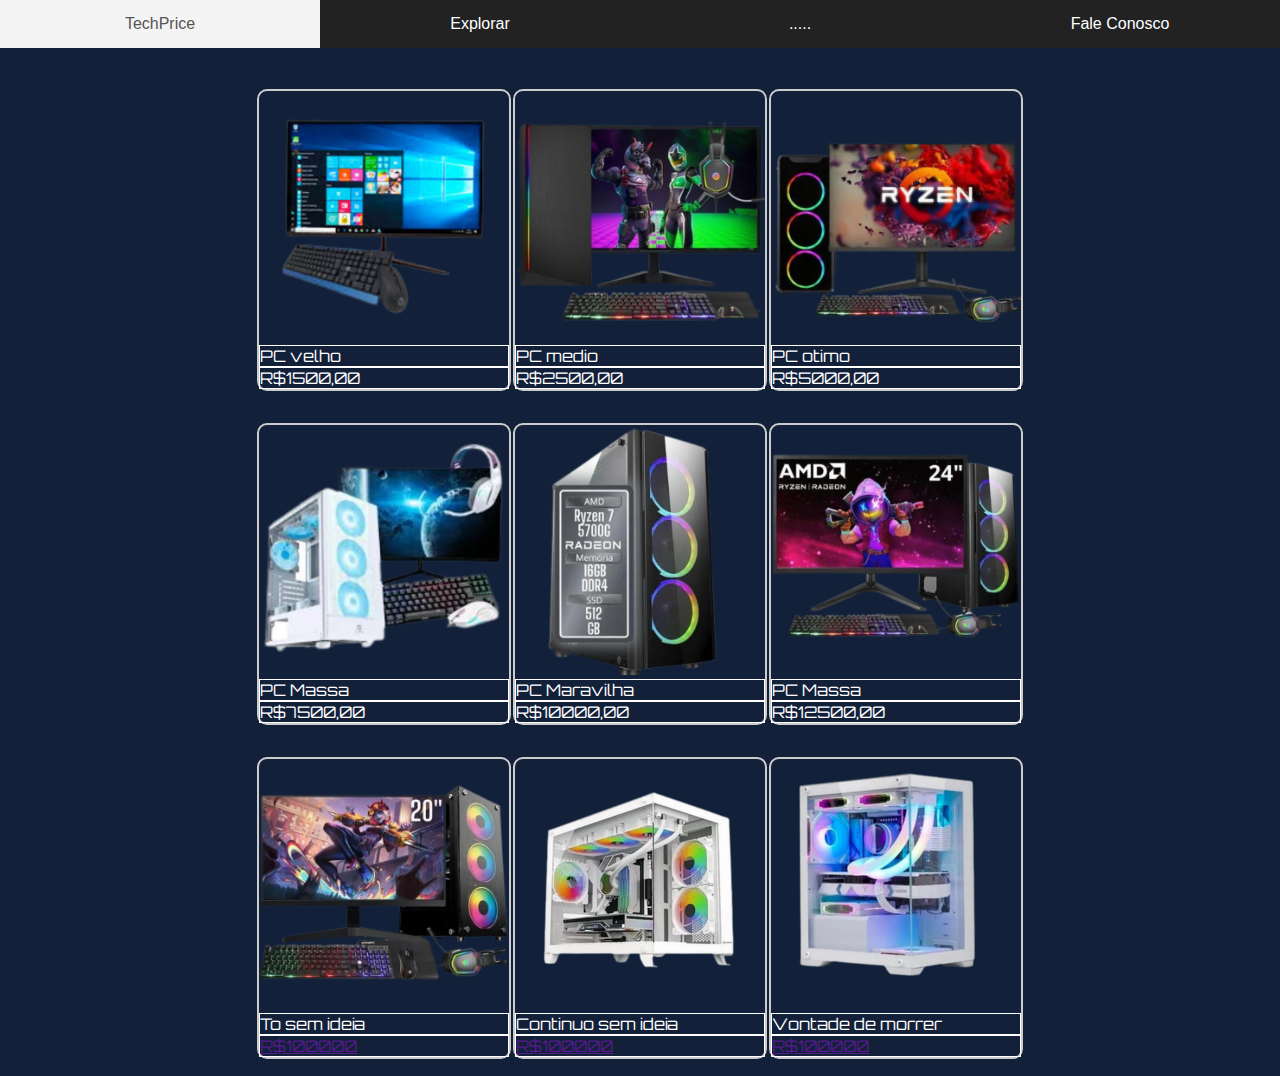
<file: computadores.html>
<!DOCTYPE html> 
<html lang="pt-br">
<head>
<title>TechPrice</title>
<meta name="google-site-verification" content="all" /><!-- verifcação de serviço Google -->
<meta charset="UTF-8"/><!-- Codificação de Formatação -->
<meta name="author" content="Kaique-Saulo"/><!-- Autor do Site -->
<meta name="reply-to" content="scooby.doo6141@gmail.com"/><!-- e-mail do Autor -->
<meta name="generator" content="Visual Studio Code"/><!-- Programa em que o site foi programado -->
<meta name="description" content="Loja de informatica"/><!-- Descrição do site -->
<meta name="keywords" content="Explorar, Periféricos,Computador"/><!-- Palavras-chave do site -->
<meta name="robots" content="all"/><!-- Gerenciar paginas para buscadores -->
<meta name="google" content="translate"/><!-- Tradução da página -->
<meta name="viewport" content="width=device-width, initial-scale=1.0"><!-- largura e zoom -->  
<link rel="shortcut icon" href="imagens/logo.png" /><!-- logo barra título -->
<link rel="stylesheet" href="estiloindex.css" /><!-- estilo das páginas html -->
</head>
<body>
<menu>
<input type="checkbox" id="bt_menu" />
<label for="bt_menu">&#9776;</label>
<nav class="menu">
<ul>    
<li><a href="index.html">TechPrice</a></li>
<li><a href="">Explorar</a>
<ul>
<li><a href="notebook.html">Notebook</a></li>
<li><a href="mouse.html">Peças</a></li> 
<li><a href="feedback.html">Feedback</a></li> 
</ul>
</li>
<li><a href="">.....</a>
<ul>
</ul>
</li>
<li><a href="faleconosco.html">Fale Conosco</a></li>
</ul>	                                                                                                                                                                                                                                                                                                                                                            
</nav>
</menu>
<br/>
<br/>
<br/>
<br/>
<center>
<table>
<tr>
<td>
<div class="rola">    
<figure>
<img src="imagens/pc.png" height="250" width="25"/> 
<figcaption>PC velho</figcaption>
<figcaption>R$1500,00</figcaption>
</div>
</td>
<td>
<div class="rola">
<img src="imagens/pc1.png" height="250" width="250" /> 
<figcaption>PC medio</figcaption>
<figcaption>R$2500,00</figcaption>
</div>
</td>
<td>
<div class="rola">
<img src="imagens/pc2.png" height="250" width="250"/> 
<figcaption>PC otimo</figcaption>
<figcaption>R$5000,00</figcaption>
</div>
</td>
</tr>
<tr>
<td>
<div class="rola">
<img src="imagens/pc3.png" height="250" width="250"/> 
<figcaption>PC Massa</figcaption>
<figcaption>R$7500,00</figcaption>
</div>
</td>
<td>
<div class="rola">
<img src="imagens/pc4.png" height="250" width="250"/> 
<figcaption>PC Maravilha</figcaption>
<figcaption>R$10000,00</figcaption>
</div>
</td>
<td>
<div class="rola">
<img src="imagens/pc5.png" height="250" width="250"/> 
<figcaption>PC Massa</figcaption>
<figcaption>R$12500,00</figcaption>
</div>
</td>
</tr>
<tr>
<td>
<div class="rola">
<img src="imagens/pc6.png" height="250" width="250"/> 
<figcaption>To sem ideia</figcaption>
<figcaption><a href="">R$100000</a></figcaption>
</div>
</td>
<td>
<div class="rola">
<img src="imagens/pc7.png" height="250" width="250"/> 
<figcaption>Continuo sem ideia</figcaption>
<figcaption><a href="">R$100000</a></figcaption>
</div>
</td>
<td>
<div class="rola">
<img src="imagens/pc8.png" height="250" width="250"/> 
<figcaption>Vontade de morrer</figcaption>
<figcaption><a href="">R$100000</a></figcaption>
</div>
</td>
</tr>
</center>
</body>
</html>
</file>
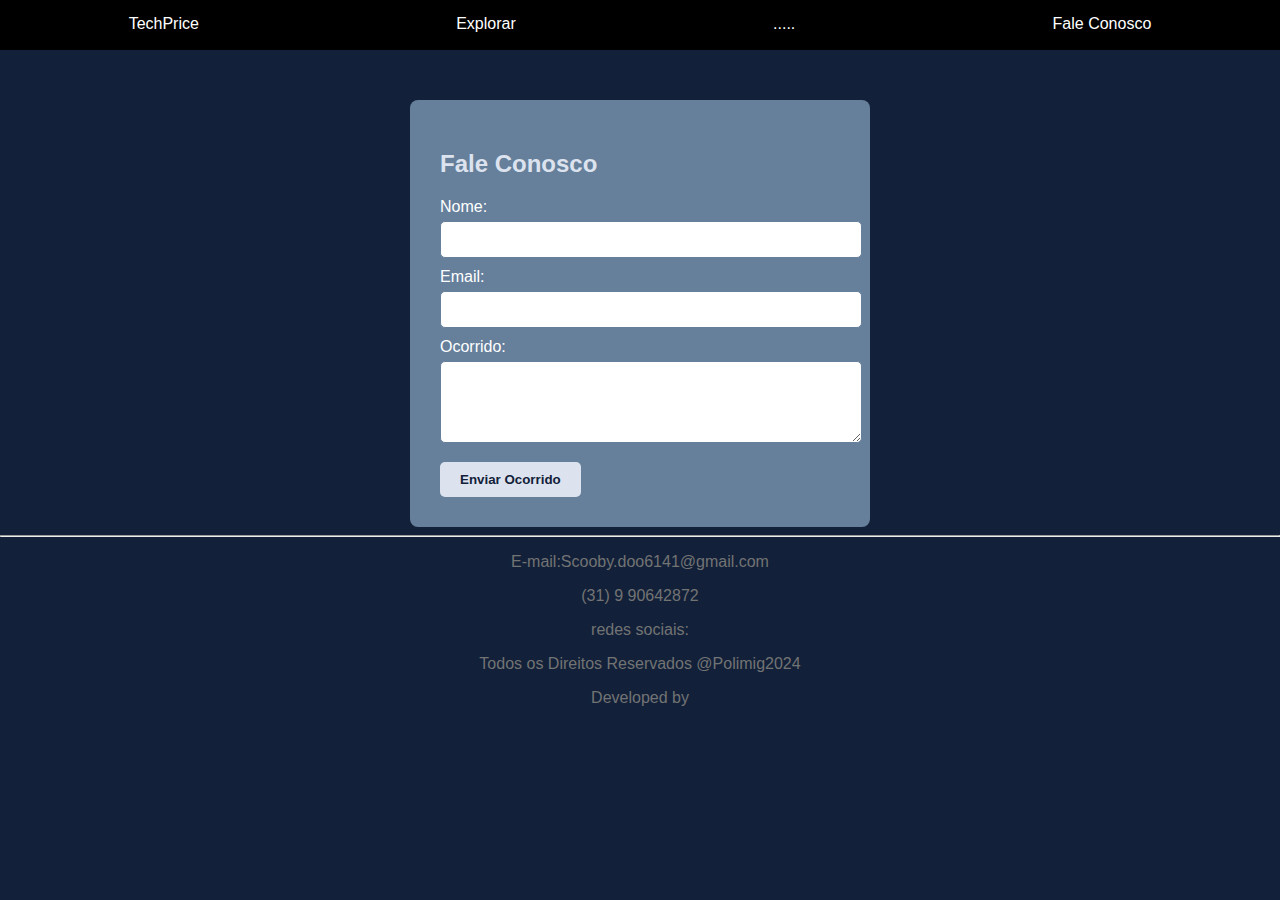
<file: faleconosco.html>
<!DOCTYPE html>
<html lang="pt-br">
<head>
  <meta charset="UTF-8">
  <meta name="viewport" content="width=device-width, initial-scale=1.0">
  <title>Fale Conosco</title>
  <link rel="stylesheet" href="feedback.css">
</head>
<body>
  <!-- Menu -->
  <menu>
    <input type="checkbox" id="bt_menu" />
    <label for="bt_menu">&#9776;</label>
    <nav class="menu">
    <ul>    
    <li><a href="index.html">TechPrice</a></li>
    <li><a href="">Explorar</a>
    <ul>
    <li><a href="computadores.html">Computadores</a></li>
    <li><a href="notebook.html">Notebook</a></li>
    <li><a href="mouse.html">Peças</a></li> 
    <li><a href="feedback.html">Feedback</a></li> 
    </ul>
    </li>
    <li><a href="">.....</a>
    <ul>
    </ul>
    </li>
    <li><a href="faleconosco.html">Fale Conosco</a></li>
    </ul>	                                                                                                                                                                                                                                                                                                                                                                                                                     
    </nav>
    </menu>
  <!-- Formulário de Feedback -->
  <div class="form-container">
    <h2>Fale Conosco</h2>
    <form action="#" method="post">
      <label for="nome">Nome:</label>
      <input type="text" id="nome" name="nome" required>
      
      <label for="email">Email:</label>
      <input type="email" id="email" name="email" required>
      
      <label for="mensagem">Ocorrido:</label>
      <textarea id="mensagem" name="mensagem" rows="4" required></textarea>
      
      <button type="submit">Enviar Ocorrido</button>
    </form>
  </div>
  <footer id="rodape">
    <center>
    <hr />
    <!--Menu Como chegar-->
    <div class="penis">
    <p>E-mail:Scooby.doo6141@gmail.com </p>
    <p>(31) 9 90642872</p>
    <p>redes sociais:</p>						
    <p>Todos os Direitos Reservados @Polimig2024</p>
    <p>Developed by</p>
    </div>
    <br /><br>
</center>    
</body>
</html>
</file>
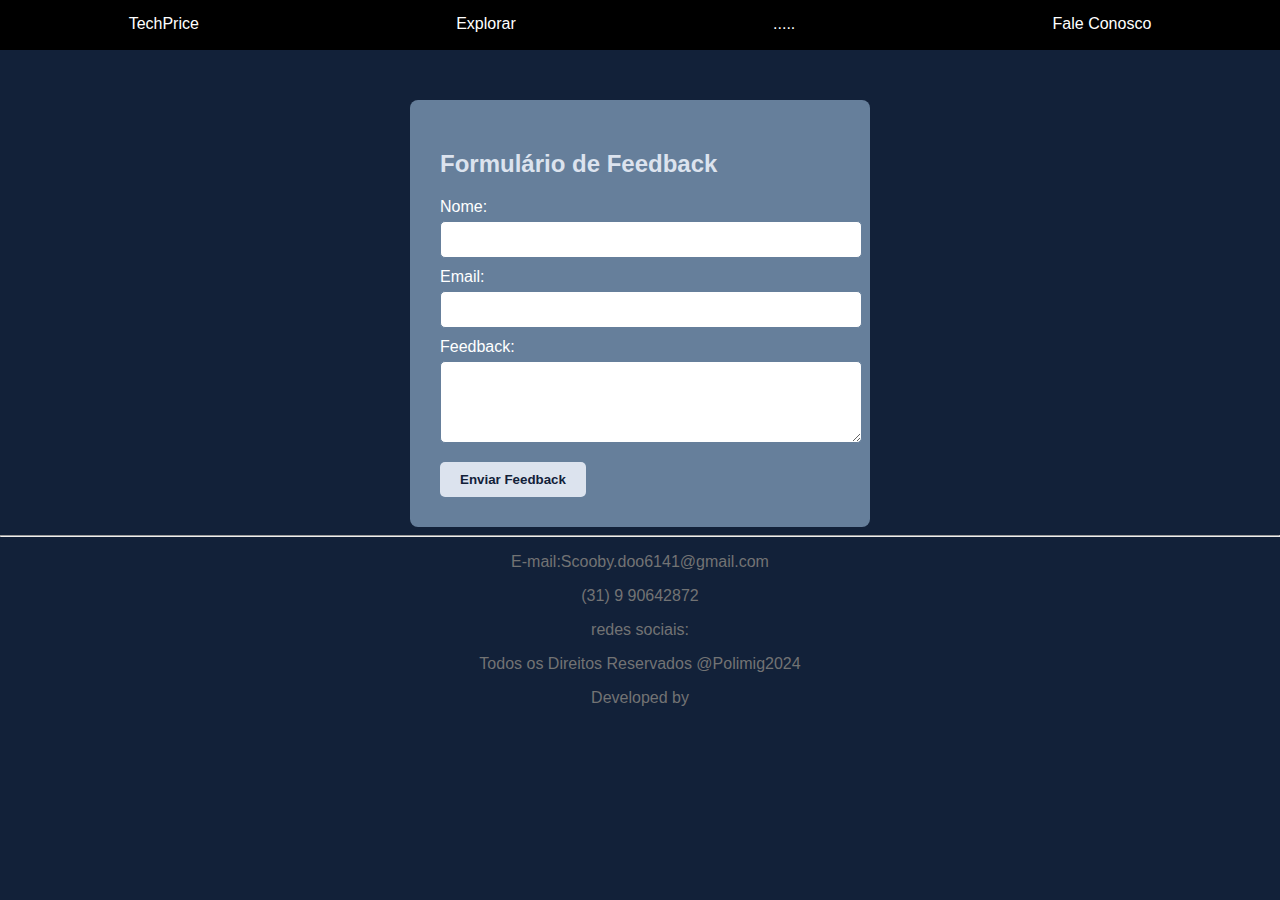
<file: feedback.html>
<!DOCTYPE html>
<html lang="pt-br">
<head>
  <meta charset="UTF-8">
  <meta name="viewport" content="width=device-width, initial-scale=1.0">
  <title>Formulário de Feedback</title>
  <link rel="stylesheet" href="feedback.css">
</head>
<body>
  <!-- Menu -->
  <menu>
    <input type="checkbox" id="bt_menu" />
    <label for="bt_menu">&#9776;</label>
    <nav class="menu">
    <ul>    
    <li><a href="index.html">TechPrice</a></li>
    <li><a href="">Explorar</a>
    <ul>
    <li><a href="computadores.html">Computadores</a></li>
    <li><a href="notebook.html">Notebook</a></li>
    <li><a href="mouse.html">Peças</a></li> 
    <li><a href="Caminhas.html">Feedback</a></li> 
    </ul>
    </li>
    <li><a href="">.....</a>
    <ul>
    </ul>
    </li>
    <li><a href="faleconosco.html">Fale Conosco</a></li>
    </ul>	                                                                                                                                                                                                                                                                                                                                                                                                                     
    </nav>
    </menu>
  <!-- Formulário de Feedback -->
  <div class="form-container">
    <h2>Formulário de Feedback</h2>
    <form action="#" method="post">
      <label for="nome">Nome:</label>
      <input type="text" id="nome" name="nome" required>
      
      <label for="email">Email:</label>
      <input type="email" id="email" name="email" required>
      
      <label for="mensagem">Feedback:</label>
      <textarea id="mensagem" name="mensagem" rows="4" required></textarea>
      
      <button type="submit">Enviar Feedback</button>
    </form>
  </div>
  <footer id="rodape">
    <center>
    <hr />
    <!--Menu Como chegar-->
    <div class="penis">
    <p>E-mail:Scooby.doo6141@gmail.com </p>
    <p>(31) 9 90642872</p>
    <p>redes sociais:</p>						
    <p>Todos os Direitos Reservados @Polimig2024</p>
    <p>Developed by</p>
    </div>
    <br /><br>
</center>    
</body>
</html>
</file>
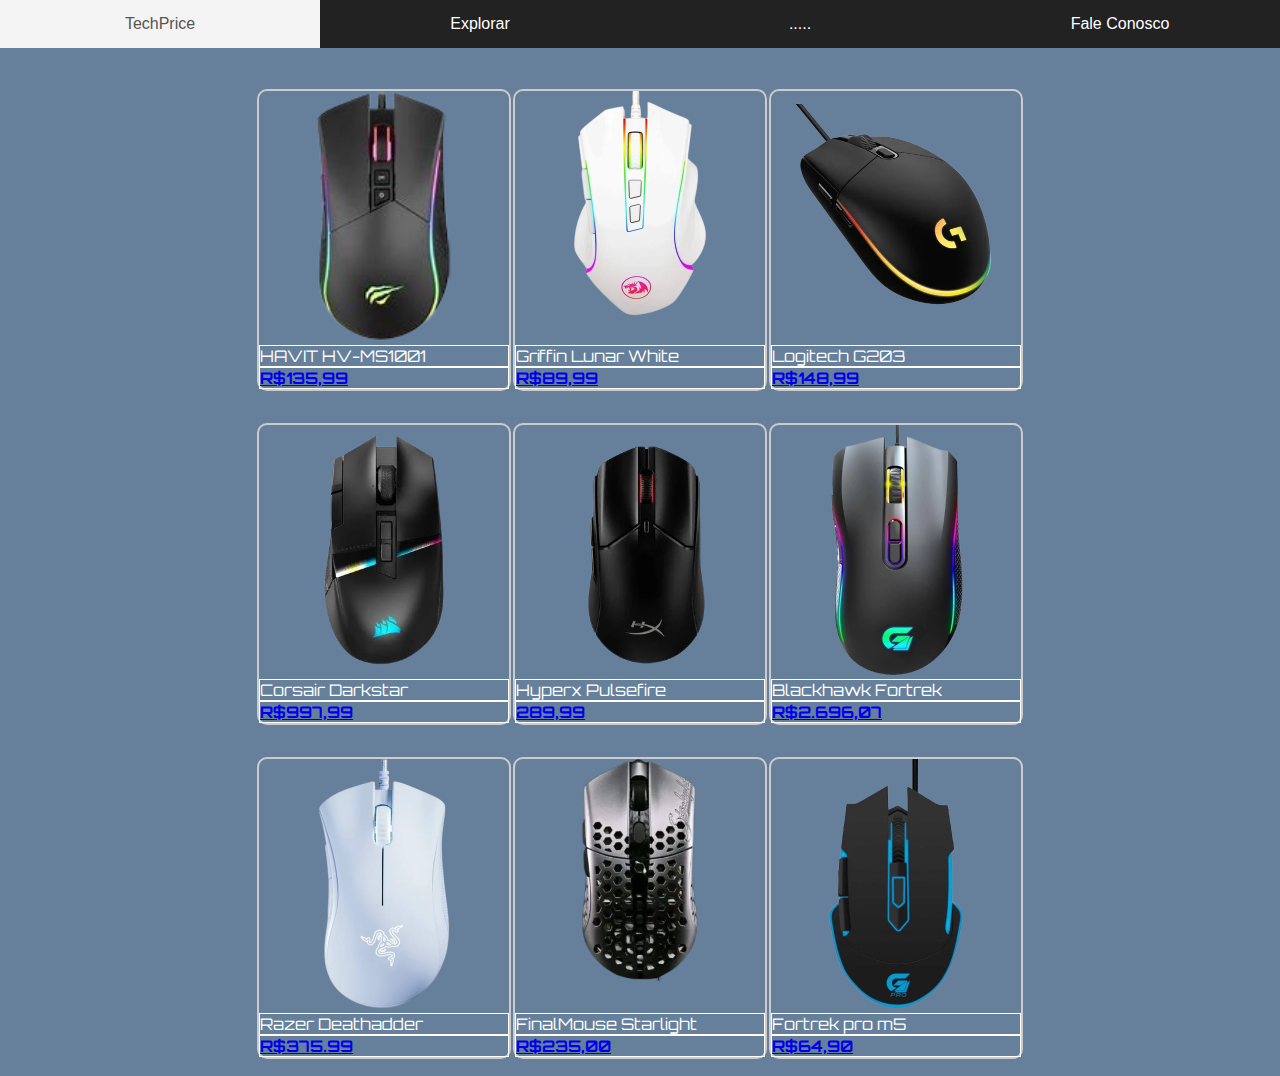
<file: mouse.html>
<!DOCTYPE html>
<html lang="pt-br">
<head>
    <meta charset="UTF-8">
    <title>Perifericos</title>
    <meta name="google-site-verification" content="all" /><!-- verifcação de serviço Google -->
    <meta charset="UTF-8"/><!-- Codificação de Formatação -->
    <meta name="author" content="Kaique-Saulo"/><!-- Autor do Site -->
    <meta name="reply-to" content="scooby.doo6141@gmail.com"/><!-- e-mail do Autor -->
    <meta name="generator" content="Visual Studio Code"/><!-- Programa em que o site foi programado -->
    <meta name="description" content="Loja de informatica"/><!-- Descrição do site -->
    <meta name="keywords" content="Explorar, Periféricos,Computador"/><!-- Palavras-chave do site -->
    <meta name="robots" content="all"/><!-- Gerenciar paginas para buscadores -->
    <meta name="google" content="translate"/><!-- Tradução da página -->
    <meta name="viewport" content="width=device-width, initial-scale=1.0"><!-- largura e zoom -->  
    <link rel="shortcut icon" href="imagens/logo.png" /><!-- logo barra título -->
    <link rel="stylesheet" href="estiloindex.css"> <!-- Link para o CSS -->
    <!-- cor de fundo-->
    <style> 
        body{
        background-color: #667f9b;
        }
    </style>
    </head>
    <link rel="icon" href="" type=""/>
    <body>
        <body>
            <menu>
            <input type="checkbox" id="bt_menu">
            <label for="bt_menu">☰</label>
            <nav class="menu">
            <ul>    
            <li><a href="index.html">TechPrice</a></li>
            <li><a href="">Explorar</a>
            <ul>
            <li><a href="computadores.html">Computadores</a></li>
            <li><a href="mouse.html">Peças</a></li> 
            <li><a href="Caminhas.html">Ajuda</a></li> 
            </ul>
            </li>
            <li><a href="">.....</a>
            <ul>
            </ul>
            </li>
            <li><a href="Fale conosco.html">Fale Conosco</a></li>
            </ul>	                                                                                                                                                                                                                                                                                                                                                            
            </nav>
            </menu>
            <br>
            <br>
            <br>
            <br>
            <center>
            <table>
            <tbody><tr>
            <td>
            <div class="rola">    
            <img class="rol" src="imagens/m1.jpeg" height="250" width="250"> 
            <figcaption>HAVIT HV-MS1001</figcaption>
            <figcaption><a href="https://www.amazon.com.br/MS1001-Bot%C3%B5es-Controle-Software-1200-2400-3500-5500-6000-7200/dp/B07MC6RLN4/ref=asc_df_B07MC6RLN4/?tag=googleshopp00-20&linkCode=df0&hvadid=709884378379&hvpos=&hvnetw=g&hvrand=17063716370399661812&hvpone=&hvptwo=&hvqmt=&hvdev=c&hvdvcmdl=&hvlocint=&hvlocphy=9213123&hvtargid=pla-1122657011992&psc=1&mcid=1bc21a72d9153ed7b80372bc36492360&gad_source=4"><b>R$135,99</b></a></figcaption>
            </div>
            </td>
            <td>
            <div class="rola">
            <img class="rol" src="imagens/m2.jpeg.png" height="250" width="250"> 
            <figcaption>Griffin Lunar White</figcaption>
            <figcaption><a href="https://www.fantasygaming.com.br/mouse-gamer-redragon-griffin-lunar-white-rgb-chroma-mkii-pixart-paw3212?utm_source=Site&utm_medium=GoogleMerchant&utm_campaign=GoogleMerchant"><b>R$89,99</b></a></figcaption>
            </div>
            </td>
            <td>
            <div class="rola">
            <img class="rol" src="imagens/m3.jpeg" height="250" width="250"> 
            <figcaption>Logitech G203</figcaption>
            <figcaption><a href="https://www.kabum.com.br/produto/595976"><b>R$148,99</b></a></figcaption>
            </div>
            </td>
            </tr>
            <tr>
            <td>
            <div class="rola">
            <img class="rol" src="imagens/m4.jpeg" height="250" width="250"> 
            <figcaption>Corsair Darkstar</figcaption>
            <figcaption><a href="https://www.gkinfostore.com.br/mouse-gamer-corsair-darkstar-wireless-rgb-preto-ch-931a011-na?utm_source=Site&utm_medium=GoogleMerchant&utm_campaign=GoogleMerchant"><b>R$997,99</b></a></figcaption>
            </div>
            </td>
            <td>
            <div class="rola">
            <img class="rol" src="imagens/m5.jpeg" height="250" width="250"> 
            <figcaption>Hyperx Pulsefire</figcaption>
            <figcaption><a href="https://www.mercadolivre.com.br/mouse-gamer-hyperx-pulsefire-haste-2-rgb-3200-dpi-preto/p/MLB28438096?matt_tool=18956390&utm_source=google_shopping&utm_medium=organic&pdp_filters=item_id%3AMLB4471603138&from=gshop"><b>289,99</b></a></figcaption>
            </div>
            </td>
            <td>
            <div class="rola">
            <img class="rol" src="imagens/m6.jpeg" height="250" width="250"> 
            <figcaption>Blackhawk Fortrek </figcaption>
            <figcaption><a href="https://www.kalunga.com.br/prod/mouse-gamer-com-fio-7200-dpi-usb-rgb-blackhawk-fortrek-cx-1-un/442563"><b>R$2.696,07</b></a></figcaption>
            </div>
            </td>
            </tr>
            <tr>
            <td>
            <div class="rola">
            <img class="rol" src="imagens/m7.jpeg.png" height="250" width="250"> 
            <figcaption>Razer Deathadder</figcaption>
            <figcaption><a href="https://www.carrefour.com.br/razer-deathadder-essential-mouse-optico-para-jogos-de-esportes-eletronicos-mp936697665/p"><b>R$375.99</b></a></figcaption>
            </div>
            </td>
            <td>
            <div class="rola">
            <img class="rol" src="imagens/m9.jpeg.png" height="250" width="250"> 
            <figcaption>FinalMouse Starlight</figcaption>
            <figcaption><a href="https://www.ubuy.com.br/pt/product/FMKXRLQZ0-new-listing-finalmouse-starlight-pro-tenz-gaming-mouse-medium?srsltid=AfmBOorfV2eQHHHLpTbJB5bjylqEPBQtg20tVzA6gi5jtO9hdnMcLDOPTZc"><b>R$235,00</b></a></figcaption>
            </div>
            </td>
            <td>
            <div class="rola">
            <img class="rol" src="imagens/m10.jpeg.png" height="250" width="250"> 
            <figcaption>Fortrek pro m5</figcaption>
            <figcaption><a href="https://www.pontofrio.com.br/mouse-gamer-pro-m5-rgb-preto-fortrek-1569234744/p/1569234744?utm_medium=cpc&utm_source=google_freelisting&IdSku=1569234744&idLojista=74943&tipoLojista=3P"><b>R$64,90</b></a></figcaption>
            </div>
            </td>
            </tr>
            
    </tbody></table></center></body>
</html>
</file>
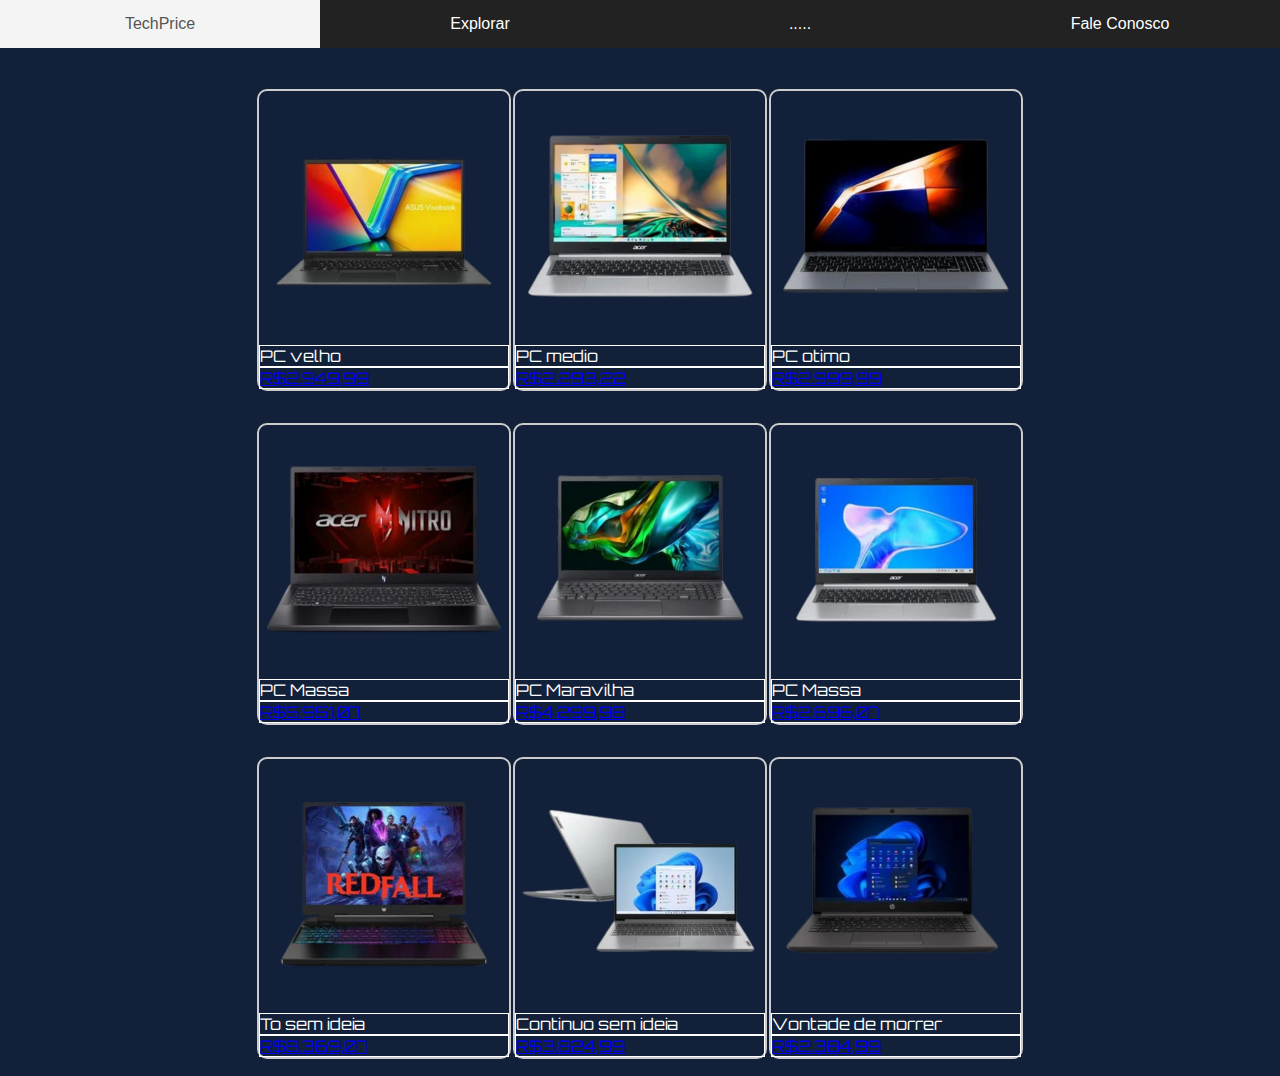
<file: notebook.html>
<!DOCTYPE html> 
<html lang="pt-br">
<head>
<title>TechPrice</title>
<meta name="google-site-verification" content="all" /><!-- verifcação de serviço Google -->
<meta charset="UTF-8"/><!-- Codificação de Formatação -->
<meta name="author" content="Kaique-Saulo"/><!-- Autor do Site -->
<meta name="reply-to" content="scooby.doo6141@gmail.com"/><!-- e-mail do Autor -->
<meta name="generator" content="Visual Studio Code"/><!-- Programa em que o site foi programado -->
<meta name="description" content="Loja de informatica"/><!-- Descrição do site -->
<meta name="keywords" content="Explorar, Periféricos,Computador"/><!-- Palavras-chave do site -->
<meta name="robots" content="all"/><!-- Gerenciar paginas para buscadores -->
<meta name="google" content="translate"/><!-- Tradução da página -->
<meta name="viewport" content="width=device-width, initial-scale=1.0"><!-- largura e zoom -->  
<link rel="shortcut icon" href="imagens/logo.png" /><!-- logo barra título -->
<link rel="stylesheet" href="estiloindex.css" /><!-- estilo das páginas html -->
</head>
<body>
<menu>
<input type="checkbox" id="bt_menu" />
<label for="bt_menu">&#9776;</label>
<nav class="menu">
<ul>    
<li><a href="index.html">TechPrice</a></li>
<li><a href="">Explorar</a>
<ul>
<li><a href="computadores.html">Computadores</a></li>
<li><a href="mouse.html">Peças</a></li> 
<li><a href="feedback.html">Feedback</a></li> 
</ul>
</li>
<li><a href="">.....</a>
<ul>
</ul>
</li>
<li><a href="faleconosco.html">Fale Conosco</a></li>
</ul>	                                                                                                                                                                                                                                                                                                                                                            
</nav>
</menu>
<br/>
<br/>
<br/>
<br/>
<center>
<table>
<tr>
<td>
<div class="rola">    
<img class="rol" src="imagens/note.png" height="250" width="25"/> 
<figcaption>PC velho</figcaption>
<figcaption><a href="https://www.kabum.com.br/produto/564915">R$2.949,99</a></figcaption>
</div>
</td>
<td>
<div class="rola">
<img class="rol" src="imagens/note1.png" height="250" width="250" /> 
<figcaption>PC medio</figcaption>
<figcaption><a href="https://www.kabum.com.br/produto/579676">R$2.293,22</a></figcaption>
</div>
</td>
<td>
<div class="rola">
<img class="rol" src="imagens/note2.png" height="250" width="250"/> 
<figcaption>PC otimo</figcaption>
<figcaption><a href="https://www.kabum.com.br/produto/595976">R$2.999,99</a></figcaption>
</div>
</td>
</tr>
<tr>
<td>
<div class="rola">
<img class="rol" src="imagens/note3.png" height="250" width="250"/> 
<figcaption>PC Massa</figcaption>
<figcaption><a href="https://www.kabum.com.br/produto/615577">R$5.951,07</a></figcaption>
</div>
</td>
<td>
<div class="rola">
<img class="rol" src="imagens/note4.png" height="250" width="250"/> 
<figcaption>PC Maravilha</figcaption>
<figcaption><a href="https://www.kabum.com.br/produto/617804">R$4.299,98</a></figcaption>
</div>
</td>
<td>
<div class="rola">
<img class="rol" src="imagens/note5.png" height="250" width="250"/> 
<figcaption>PC Massa</figcaption>
<figcaption><a href="https://www.kabum.com.br/produto/597578">R$2.696,07</a></figcaption>
</div>
</td>
</tr>
<tr>
<td>
<div class="rola">
<img class="rol" src="imagens/note6.png" height="250" width="250"/> 
<figcaption>To sem ideia</figcaption>
<figcaption><a href="https://www.kabum.com.br/produto/583500">R$8.369,07</a></figcaption>
</div>
</td>
<td>
<div class="rola">
<img class="rol" src="imagens/note7.png" height="250" width="250"/> 
<figcaption>Continuo sem ideia</figcaption>
<figcaption><a href="https://www.kabum.com.br/produto/509699">R$3.824,99</a></figcaption>
</div>
</td>
<td>
<div class="rola">
<img class="rol" src="imagens/note8.png" height="250" width="250"/> 
<figcaption>Vontade de morrer</figcaption>
<figcaption><a href="https://www.kabum.com.br/produto/618369">R$2.384,99</a></figcaption>
</div>
</td>
</tr>
</center>
</body>
</html>
</file>
<file: estiloindex.css>
/*Estilizando a fonte do texto e a página*/

@import url('https://fonts.googleapis.com/css2?family=Orbitron:wght@400;700&display=swap');
body
{
width:100%;
height:100%;
font-family:arial;
font: size 20px;	
background-color: #122139;
scroll-behavior:smooth;
/*smooth
A caixa de scroll rola de forma suave usando uma função de temporização definida pelo usuário em um período de tempo.*/
}
/*Resetando os valores de espaçamento*/
*{margin: 0;
padding: 0;}
.rola
{
	color: #ffffff;
	font-family: 'Orbitron', sans-serif;
	margin: 15px 0;
    border: 2px solid #ccc;
    border-radius: 10px;
    transition: transform 0.02s;
}
.rol:hover
{
	
	transform: scale(1.05);;
}

figcaption
{
 	border-style: solid;
	border-color: #ffffff;
	border-bottom-width: 1px;	
	border-width: 0.2px;
}
/*Estilizando os títulos*/
h1, h2, h3, h4, h5, h6
{
    font-family: 'Orbitron', sans-serif;
}

	
.point
{
    width: 200px;
    height: 150px;   
	border-style: solid;
	border-color: #ffffff;
	border-bottom-width: 1px;	
	border-width: 0.2px;
}
/*Estilizando os parágrafos*/
p
{

    color: #ffffff;
}

/*Banner*/
.banner/*Responsivo*/
{width:100%;
height:300px;
margin-top:1%;}

/*Estilizando os formulários*/
form, fieldset
{
	
}

/*Estilizando a caixa de texto*/
textarea
{

}

/*Imagens*/
img
{width: 250px;
 height: 250px;
}

/*Google Maps*/
iframe
{}

/*Tamanho dos ícones de redes sociais*/
.redes
{}

/*Banner*/
.banner
{width:100%;
height:300px;
margin-top:3%;}

/*Rodapé*/
footer{

}

/*MENU*/
/*Estilizando a nav da classe menu, com resolução acima de 800 px*/
.menu {
width:100%;
height: 25px;
background-color: #222;
font-family: Arial;
margin-top:0%;
position:fixed;}

/*Estilizando as listas*/
.menu ul {
width:100%;
list-style: none;
position: relative;}

/*Estilizando a largura de cada item da lista principal do menu*/
.menu ul li {
text-align: center;
width: 25%;
float: left;}

/*Fazendo com que ao clicar no submenu ele não feche sozinho*/
.menu li:hover ul, .menu li.over ul{
display:block;}

/*Links do menu e submenu*/
.menu a {
padding: 15px;
display: block;
text-decoration: none;
text-align: center;
background-color: #222;
color: #fff;}

/*Inicialmente o submenu deve ficar escondido*/
.menu ul ul {
position: absolute;
visibility: hidden;}

/*Ao clicar com o mouse*/
.menu ul li:hover ul {
visibility: visible;}

/*Ao clicar com o mouse*/
.menu a:hover {
background-color: #f4f4f4;
color: #555;}

.menu ul ul li {
float: none;
border-bottom: solid 1px #ccc;}

/*Cor do submenu*/
.menu ul ul li a {
background-color: #000000;}

/*Criando o label*/
label[for="bt_menu"]{
padding:20px;
padding-top:2px;
background-color:#222;
color:#fff;
font-family:Arial;
text-align:center;
font-size:30px;
cursor:pointer;
height:20px;}

#bt_menu{
display:none;}

label[for="bt_menu"]{
display:none;}

/*Deixando o Menu Responsivo - Menu com resolução abaixo de 800 px
@media -  é uma função da Media Query CSS, que permite a estilização de uma página para torná-la responsiva ao usuário de acordo com sua tela.
*/
@media(max-width: 800px){
label[for="bt_menu"] {
display: block;}

#bt_menu:checked ~ .menu{
margin-left:0;}

.menu{
margin-top: 5px;
margin-left:100%;
background-color: #222;}

.menu a {
padding:1%;
margin:0;
text-decoration: none;
text-align: center;
background-color: #222;
color: #fff;}

.menu ul li {
width: 100%;
float: none;}

.menu ul ul {
position: static;
overflow: hidden;
max-height: 0;}

.menu ul li:hover ul {
height: auto;
max-height: 200px;}

/*Fazendo com que ao clicar no submenu ele não feche sozinho*/
.menu li:hover ul, .menu li.over ul{
display:block;}

/*Tamanho dos ícones de redes sociais*/
.redes/*Responsivo*/
{width:7%;
height:9%;}

/*Google Maps*/
iframe/*Responsivo*/
{width:80%;
height:300px;
border-radius: 36px;
background: linear-gradient(145deg, #e6e6e6, #ffffff);
box-shadow:  2px 2px 60px #ededed,
-5px -5px 40px #ffffff;}

/*Imagens*/
img/*Responsivo*/
{width:32%;
max-height:40%;
border-radius: 26px;
background: linear-gradient(145deg, #e6e6e6, #ffffff);
}
}
.penis{
    font-family: 'Orbitron', sans-serif;
}
</file>
<file: feedback.css>
:root {
    --cor-primaria: #122139;
    --cor-secundaria: #667f9b;
    --cor-destaque: #dce3ee;
    --cor-texto: #727374;
    --cor-fundo: #122139;
  }
  
  /* Estilos gerais */
  body {
    font-family: Arial, sans-serif;
    background-color: var(--cor-fundo);
    color: var(--cor-texto);
    margin: 0;
  }
  
  /* Estilo do Menu */
  .menu {
    width: 100%;
    height: 50px;
    background-color: #000;
    font-family: Arial;
    position: fixed;
    top: 0;
    left: 0;
    z-index: 1000;
  }
  
  .menu ul {
    width: 100%;
    list-style: none;
    padding: 0;
    margin: 0;
    display: flex;
    justify-content: space-around;
  }
  
  .menu ul li {
    position: relative;
    text-align: center;
  }
  
  .menu a {
    padding: 15px;
    display: block;
    text-decoration: none;
    color: #fff;
    background-color: #000;
  }
  
  .menu ul ul {
    position: absolute;
    top: 100%;
    left: 0;
    visibility: hidden;
    background-color: #000;
    padding: 0;
  }
  
  .menu ul li:hover ul {
    visibility: visible;
  }
  
  .menu ul ul li {
    float: none;
    width: 100%;
    border-bottom: solid 1px var(--cor-secundaria);
  }
  
  .menu ul ul li a {
    background-color: black;
  }
  
  .menu a:hover {
    background-color: #fff;
    color: #000;
  }
  
  /* Criando o label para o menu responsivo */
  label[for="bt_menu"] {
    display: none;
    padding: 15px;
    background-color: var(--cor-primaria);
    color: var(--cor-fundo);
    font-size: 30px;
    cursor: pointer;
    text-align: center;
  }
  
  #bt_menu {
    display: none;
  }
  
  /* Estilo responsivo para o Menu */
  @media (max-width: 800px) {
    label[for="bt_menu"] {
      display: block;
    }
  
    .menu {
      display: none;
      flex-direction: column;
      align-items: center;
    }
  
    #bt_menu:checked ~ .menu {
      display: flex;
    }
  
    .menu ul {
      flex-direction: column;
    }
  
    .menu ul li {
      width: 100%;
    }
  
    .menu ul ul {
      position: static;
      max-height: 0;
      overflow: hidden;
      transition: max-height 0.3s;
    }
  
    .menu ul li:hover ul {
      max-height: 200px;
    }
  
    .menu a {
      padding: 10px;
      text-align: center;
    }
  }
   
  /* Estilo do Formulário */
  .form-container {
    width: 90%;
    max-width: 400px;
    background-color: var(--cor-secundaria);
    padding: 30px;
    border-radius: 8px;
    color: var(--cor-fundo);
    margin: 100px auto 0; /* margem ajustada para evitar sobreposição com o menu fixo */
  }
  
  h2 {
    color: var(--cor-destaque);
  }
  
  label {
    display: block;
    margin-top: 10px;
    color: #fff;
  }
  
  input, textarea {
    width: 100%;
    padding: 10px;
    margin-top: 5px;
    border: 1px solid var(--cor-secundaria);
    border-radius: 5px;
    background-color: #fff;
    color: var(--cor-texto);
  }
  
  button {
    background-color: var(--cor-destaque);
    color: var(--cor-primaria);
    padding: 10px 20px;
    border: none;
    border-radius: 5px;
    cursor: pointer;
    margin-top: 15px;
    font-weight: bold;
  }
  
  button:hover {
    background-color: var(--cor-secundaria);
  }
  .penis{
    font-family: 'Orbitron', sans-serif;
}
</file>
